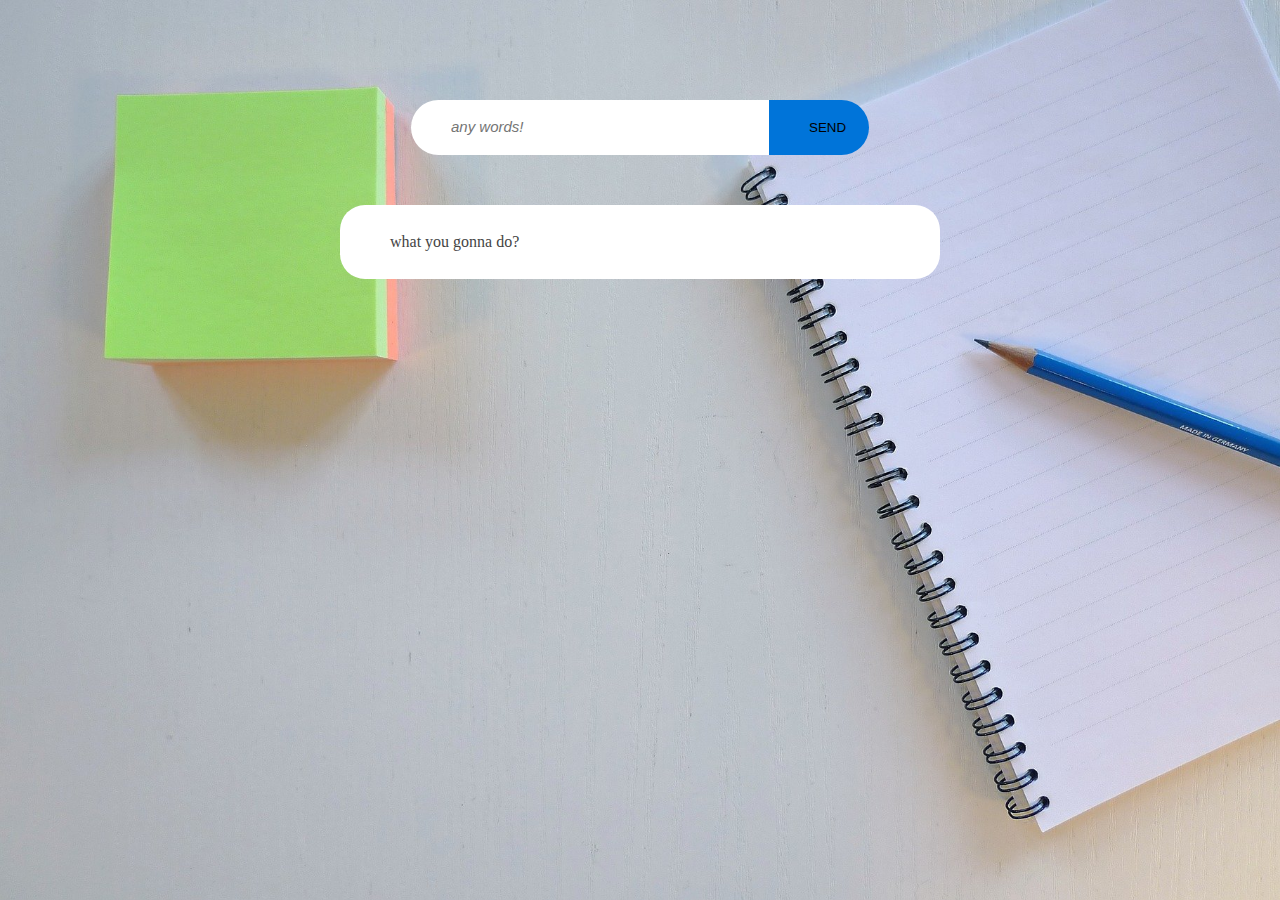
<file: pages/GuestBook.html>
<!DOCTYPE html>
<html lang="en">
<head>
    <meta charset="UTF-8">
    <link rel="stylesheet" href="../css/style_GuestBook.css">
    <title>MyHomePage</title>
</head>
<body>
    <div class="container">
        <!-- text input area -->
        <form class="texting">
            <input type="text" id = "letter" placeholder="any words!">
            <input type="submit" id = "send"value = "SEND">
        </form>
    </div>

    <!-- GuestBook contents -->
    <div class="content">
        <!-- sample -->
        <div>what you gonna do?</div>
    </div>
    <script src="https://cdnjs.cloudflare.com/ajax/libs/jquery/3.6.0/jquery.min.js"></script>
    <script src="../script/GuestBook.js"></script>
    
</body>
</html>
</file>
<file: css/style_GuestBook.css>
@import url('https://fonts.googleapis.com/css2?family=Raleway:wght@300;400;500&display=swap');
@import url('https://stackpath.bootstrapcdn.com/font-awesome/4.7.0/css/font-awesome.min.css');
body{
    margin:0;
    line-height: 1.5em;
    background: url(../images/GuestBookBG.jpg) no-repeat center center fixed;
    background-size: cover;
}
/* home button */
a[id=home]{
    display:inline-block;
    position: fixed;
    left:0;
    top:0;
    color:rgba(68, 68, 68, 0.3);
    font-size: 2em;
    margin:25px;
    transition:0.3s;
}
a[id=home]:hover{
    color:rgba(68, 68, 68, 1);
}
.container{
    text-align: center;
}
/* text input area */
.texting{
    margin-top:100px;
}
.texting input{
    padding:20px;
    padding-left:40px;
    border:none;
    outline:none;
}
.texting input[type=text]{
    width: 300px;
    margin-right:-6px;
    border-radius: 40px 0 0 40px;
}
.texting input[type=text]::placeholder{
    content:'';
    font-size: 15px;
    font-style:italic;
}
.texting input[type=submit]{
    width: 100px;
    border-radius: 0 40px 40px 0;
    cursor:pointer;
    background-color: #0074D9;
    padding-right: 60px;
}
.texting input[type=text]:focus::placeholder{
    color:transparent;
}
/* GuestBook content */
.content{
    padding:50px;
}
.content div{
    position:relative;
    margin:auto;
    width: 600px;
    margin-bottom: 30px;
    border-radius: 25px;
    border : none;
    background-color: #fff;
    padding:25px;
    padding-left:50px;
    box-sizing: border-box;
    color:#444;
}
.content div div{
    float:right;
    
}
</file>
